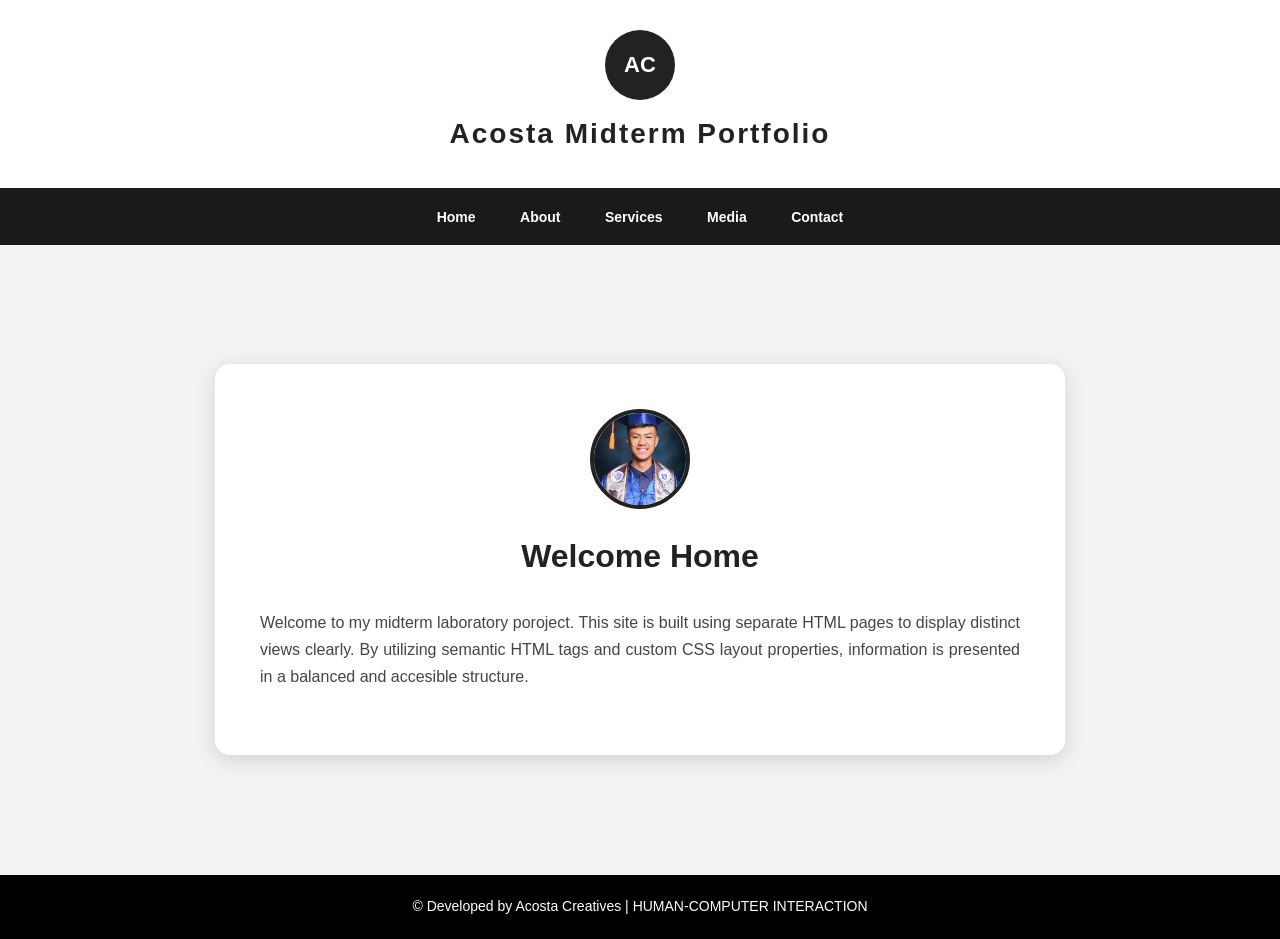
<file: index.html>
<!DOCTYPE html> <html lang="en"> <head> <meta charset="UTF-8"> <meta name="viewport" content="width=device-width, initial-scale=1.0"> <title>Acosta/Acosta Creatives</title>

<link rel="stylesheet" href="myStyle.css">

</head> <body>
<header>
    <div class="logo">AC</div>
    <h1>Acosta Midterm Portfolio</h1>
</header>

<nav>
    <a href="index.html">Home</a>
    <a href="about.html">About</a>
    <a href="services.html">Services</a>
    <a href="media.html">Media</a>
     <a href="contact.html">Contact</a>
</nav>

<main>
    <div class="content-card">

        <img src="picture/pic.png.jpeg"
             alt="Creator of Student's Lastname Name Creatives"                      
             class="creator-image">

        <h2>Welcome Home</h2> 
        <p> 
           Welcome to my midterm laboratory poroject. This site is built using separate HTML pages to display distinct views clearly. By utilizing semantic HTML tags and custom CSS layout properties, information is  presented in a balanced and accesible structure. 
        </p>

    </div>
</main>

<footer>
    © Developed by Acosta Creatives | HUMAN-COMPUTER INTERACTION
</footer>
</body>
 </html>
</file>
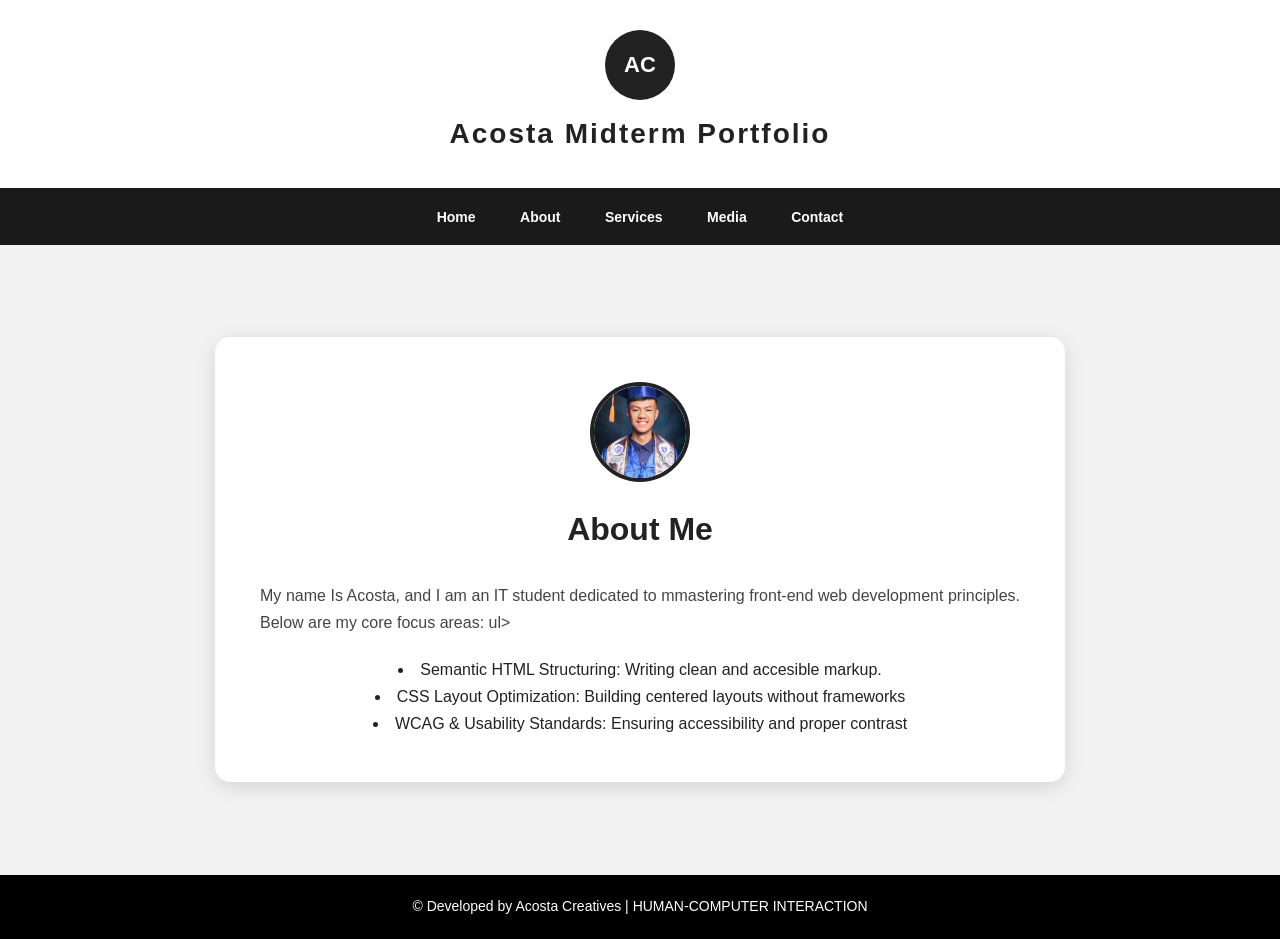
<file: about.html>
<!DOCTYPE html> <html lang="en"> <head> <meta charset="UTF-8"> <meta name="viewport" content="width=device-width, initial-scale=1.0"> <title>Acosta/Acosta Creatives</title> <link rel="stylesheet" href="myStyle.css"> </head> <body>
<header>
    <div class="logo">AC</div>
    <h1>Acosta Midterm Portfolio</h1>
</header>

<nav>
     <a href="index.html">Home</a>
    <a href="about.html">About</a>
    <a href="services.html">Services</a>
    <a href="media.html">Media</a>
     <a href="contact.html">Contact</a>
</nav>

<main>
    <div class="content-card">

        <img src="picture/pic.png.jpeg"
             alt="Creator of Acosta Midterm Portfolio"
             class="creator-image">

        <h2>About Me</h2> <p> 
            My name Is Acosta, and I am an IT student dedicated to mmastering front-end web development principles. Below are my core focus areas:

        ul>
            <li>Semantic HTML Structuring: Writing clean and accesible markup.</li>
            <li>CSS Layout Optimization: Building centered layouts without frameworks</li>
            <li>WCAG & Usability Standards: Ensuring accessibility and proper contrast</li>
        </ul>
    </div>
</main>

<footer>
   © Developed by Acosta Creatives | HUMAN-COMPUTER INTERACTION
</footer>

</body> </html>
</file>
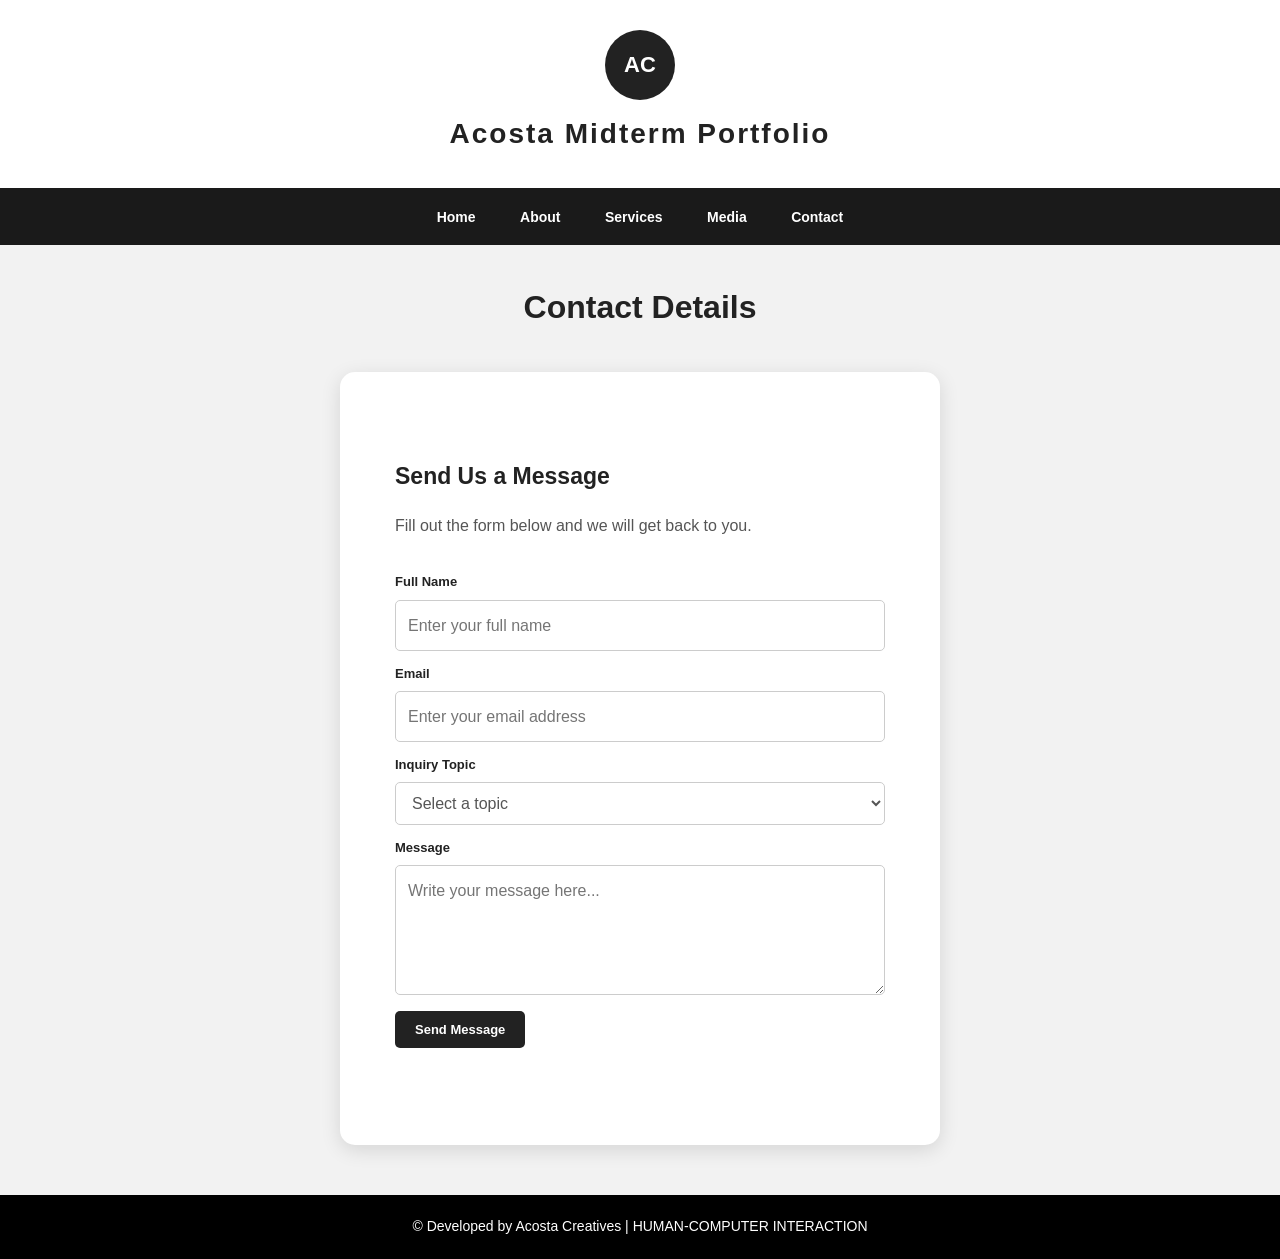
<file: contact.html>
<!DOCTYPE html>
<html lang="en">
<head>
    <meta charset="UTF-8">
    <meta name="viewport" content="width=device-width, initial-scale=1.0">
    <title>Acosta Midterm Portfolio | Contact</title>
    <link rel="stylesheet" href="myStyle.css">
</head>
<body>
    <header>
        <div class="logo">AC</div>
        <h1>Acosta Midterm Portfolio</h1>
    </header>

    <nav>
        <a href="index.html">Home</a>
        <a href="about.html">About</a>
        <a href="services.html">Services</a>
        <a href="media.html">Media</a>
        <a href="contact.html">Contact</a>
    </nav>

    <section class="page-heading">
        <h1>Contact Details</h1>
       
    </section>

<main class="contact-card contact-form-card">
    <section class="contact-form-section">
        <h2>Send Us a Message</h2>
        <p>Fill out the form below and we will get back to you.</p>

        <form id="contactForm">
            <label for="fullName">Full Name</label>
            <input
                type="text"
                id="fullName"
                name="fullName"
                placeholder="Enter your full name"
                required
            >

            <label for="email">Email</label>
            <input
                type="email"
                id="email"
                name="email"
                placeholder="Enter your email address"
                required
            >

            <label for="topic">Inquiry Topic</label>
            <select id="topic" name="topic" required>
                <option value="" disabled selected>Select a topic</option>
                <option value="graphic-design">Graphic Design</option>
                <option value="social-media">Social Media Content</option>
                <option value="other">Other</option>
            </select>

            <label for="message">Message</label>
            <textarea
                id="message"
                name="message"
                placeholder="Write your message here..."
                required
            ></textarea>

            <button class="send-button" type="submit">Send Message</button>
            <p id="form-message" role="status" aria-live="polite"></p>
        </form>
    </section>
</main>

    <footer>
        © Developed by Acosta Creatives | HUMAN-COMPUTER INTERACTION
    </footer>

    <script>
        const contactForm = document.getElementById("contactForm");
        const formMessage = document.getElementById("form-message");

        contactForm.addEventListener("submit", function(event) {
            event.preventDefault();
            formMessage.textContent = "Thank you! Your message has been recorded.";
            contactForm.reset();
        });
    </script>
</body>
</html>
</file>
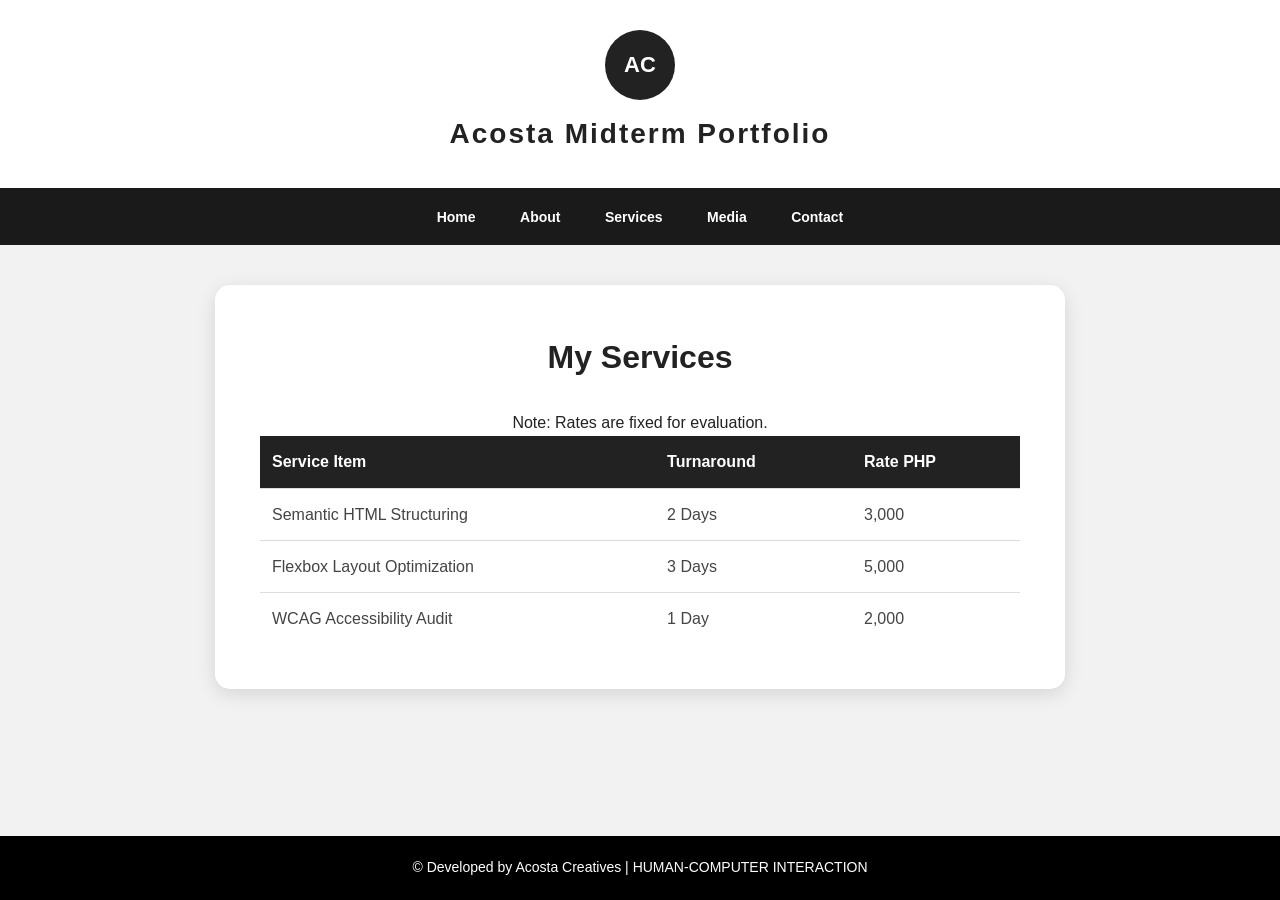
<file: services.html>
<!DOCTYPE html> <html lang="en"> <head> <meta charset="UTF-8"> <meta name="viewport" content="width=device-width, initial-scale=1.0"> <title>Acosta/Acosta Creatives</title> <link rel="stylesheet" href="myStyle.css"> </head> <body>
<header>
    <div class="logo">AC</div>
    <h1>Acosta Midterm Portfolio</h1>
</header>

<nav>
     <a href="index.html">Home</a>
    <a href="about.html">About</a>
    <a href="services.html">Services</a>
    <a href="media.html">Media</a>
     <a href="contact.html">Contact</a>
</nav>

<section class="services">
  <h2>My Services</h2>

  <table>
    <thead>
      <tr>
        <th>Service Item</th>
        <th>Turnaround</th>
        <th>Rate PHP</th>
      </tr>
    </thead>
    <tbody>
      <tr>
        <td>Semantic HTML Structuring</td>
        <td>2 Days</td>
        <td>3,000</td>
      </tr>
      <tr>
        <td>Flexbox Layout Optimization</td>
        <td>3 Days</td>
        <td>5,000</td>
      </tr>
      <tr>
        <td>WCAG Accessibility Audit</td>
        <td>1 Day</td>
        <td>2,000</td>
      </tr>
      Note: Rates are fixed for evaluation.
    </tbody>
  </table>
</section>

<footer>
   © Developed by Acosta Creatives | HUMAN-COMPUTER INTERACTION
</footer>

</body> </html>
</file>
<file: myStyle.css>
* {
    margin: 0;
    padding: 0;
    box-sizing: border-box;
}

body {
    min-height: 100vh;
    display: flex;
    flex-direction: column;
    background-color: #f2f2f2;
    color: #222;
    font-family: Arial, Helvetica, sans-serif;
    line-height: 1.7;
}

header {
    background-color: #fff;
    padding: 30px 20px;
    text-align: center;
}

header .logo {
    display: flex;
    width: 70px;
    height: 70px;
    align-items: center;
    justify-content: center;
    margin: 0 auto 10px;
    border-radius: 50%;
    background-color: #222;
    color: #fff;
    font-size: 22px;
    font-weight: 700;
}

header h1 {
    font-size: 28px;
    letter-spacing: 2px;
}

nav {
    padding: 15px;
    background-color: #1a1a1a;
    text-align: center;
}

nav a {
    display: inline-block;
    margin: 0 20px;
    color: #fff;
    font-size: 14px;
    font-weight: 700;
    text-decoration: none;
}

nav a:hover,
nav a:focus-visible {
    color: #ccc;
    text-decoration: underline;
}

main {
    width: 100%;
    min-height: 70vh;
    flex: 1;
    display: flex;
    align-items: center;
    justify-content: center;
    padding: 50px 20px;
}

.content-card,
.services,
.contact-card {
    border-radius: 15px;
    background-color: #fff;
    box-shadow: 0 5px 20px rgb(0 0 0 / 12%);
}

.content-card,
.services {
    width: 100%;
    max-width: 850px;
    margin: 0 auto;
    padding: 45px;
    text-align: center;
}

.creator-image {
    display: block;
    width: 100px;
    height: 100px;
    margin: 0 auto 20px;
    border: 4px solid #222;
    border-radius: 50%;
    object-fit: cover;
}

.content-card h2,
.services h2 {
    margin-bottom: 25px;
    color: #222;
    font-size: 32px;
}

.content-card p {
    margin-bottom: 20px;
    color: #444;
    text-align: justify;
}

.content-card ul {
    padding-left: 24px;
    color: #444;
    text-align: left;
}

.services {
    width: min(100% - 40px, 850px);
    margin-top: 40px;
    margin-bottom: 40px;
    overflow-x: auto;
}

.services table {
    width: 100%;
    border-collapse: collapse;
    text-align: left;
}

.services th,
.services td {
    padding: 12px;
    border-bottom: 1px solid #ddd;
}

.services th {
    background-color: #222;
    color: #fff;
}

.services td {
    color: #444;
}

.services tr:last-child td {
    border-bottom: 0;
}

audio {
    display: block;
    width: 100%;
    margin: 20px 0;
}

.page-heading {
    width: min(100% - 40px, 850px);
    margin: 0 auto;
    padding: 35px 20px 10px;
    text-align: center;
}

.page-heading h1 {
    margin-bottom: 8px;
    color: #222;
    font-size: 32px;
}

.page-heading p {
    color: #555;
}

.contact-card {
    width: min(100% - 40px, 850px);
    margin: 20px auto 50px;
    display: grid;
    grid-template-columns: 0.9fr 1.1fr;
    overflow: hidden;
}

.contact-details,
.contact-form-section {
    padding: 35px;
    background: #fff;
}

.contact-form-card {
    max-width: 600px;
    text-align: left;
}

.contact-card.contact-form-card {
    grid-template-columns: 1fr;
}

.contact-details {
    border-right: 1px solid #e2e2e2;
}

.contact-details h2,
.contact-form-section h2 {
    margin: 0 0 16px;
    color: #222;
    font-size: 23px;
}

.contact-form-section > p {
    margin: 0 0 20px;
    color: #555;
}

.detail-item {
    margin-top: 22px;
}

.detail-item h3 {
    margin-bottom: 4px;
    color: #222;
    font-size: 13px;
}

.detail-item p,
.detail-item a {
    color: #555;
    font-size: 14px;
    overflow-wrap: anywhere;
    text-decoration: none;
}

.detail-item a:hover {
    color: #111;
    text-decoration: underline;
}

.contact-form-section form {
    display: grid;
}

.contact-form-section label {
    margin: 12px 0 6px;
    color: #222;
    font-size: 13px;
    font-weight: 700;
}

.contact-form-section input,
.contact-form-section select,
.contact-form-section textarea {
    width: 100%;
    padding: 11px 12px;
    border: 1px solid #ccc;
    border-radius: 5px;
    background: #fff;
    color: #222;
    font: inherit;
}

.contact-form-section select {
    color: #555;
}

.contact-form-section input:focus,
.contact-form-section select:focus,
.contact-form-section textarea:focus {
    border-color: #555;
    outline: 2px solid #ddd;
}

.contact-form-section textarea {
    min-height: 130px;
    resize: vertical;
}

.send-button {
    justify-self: start;
    margin-top: 16px;
    padding: 11px 20px;
    border: 0;
    border-radius: 5px;
    background: #222;
    color: #fff;
    cursor: pointer;
    font-size: 13px;
    font-weight: 700;
}

.send-button:hover {
    background: #555;
}

#form-message {
    margin-top: 12px;
    color: #27633b;
    font-size: 13px;
}

footer {
    margin-top: auto;
    padding: 20px;
    background-color: #000;
    color: #fff;
    font-size: 14px;
    text-align: center;
}

@media (max-width: 700px) {
    header h1 {
        font-size: 21px;
    }

    nav {
        padding: 12px 8px;
    }

    nav a {
        margin: 5px 9px;
        font-size: 12px;
    }

    main {
        min-height: 60vh;
        padding: 30px 16px;
    }

    .content-card,
    .services {
        padding: 30px 20px;
    }

    .content-card h2,
    .services h2,
    .page-heading h1 {
        font-size: 26px;
    }

    .contact-card {
        grid-template-columns: 1fr;
        margin-bottom: 35px;
    }

    .contact-details,
    .contact-form-section {
        padding: 28px 24px;
    }

    .contact-details {
        border-right: 0;
        border-bottom: 1px solid #e2e2e2;
    }
}
</file>
